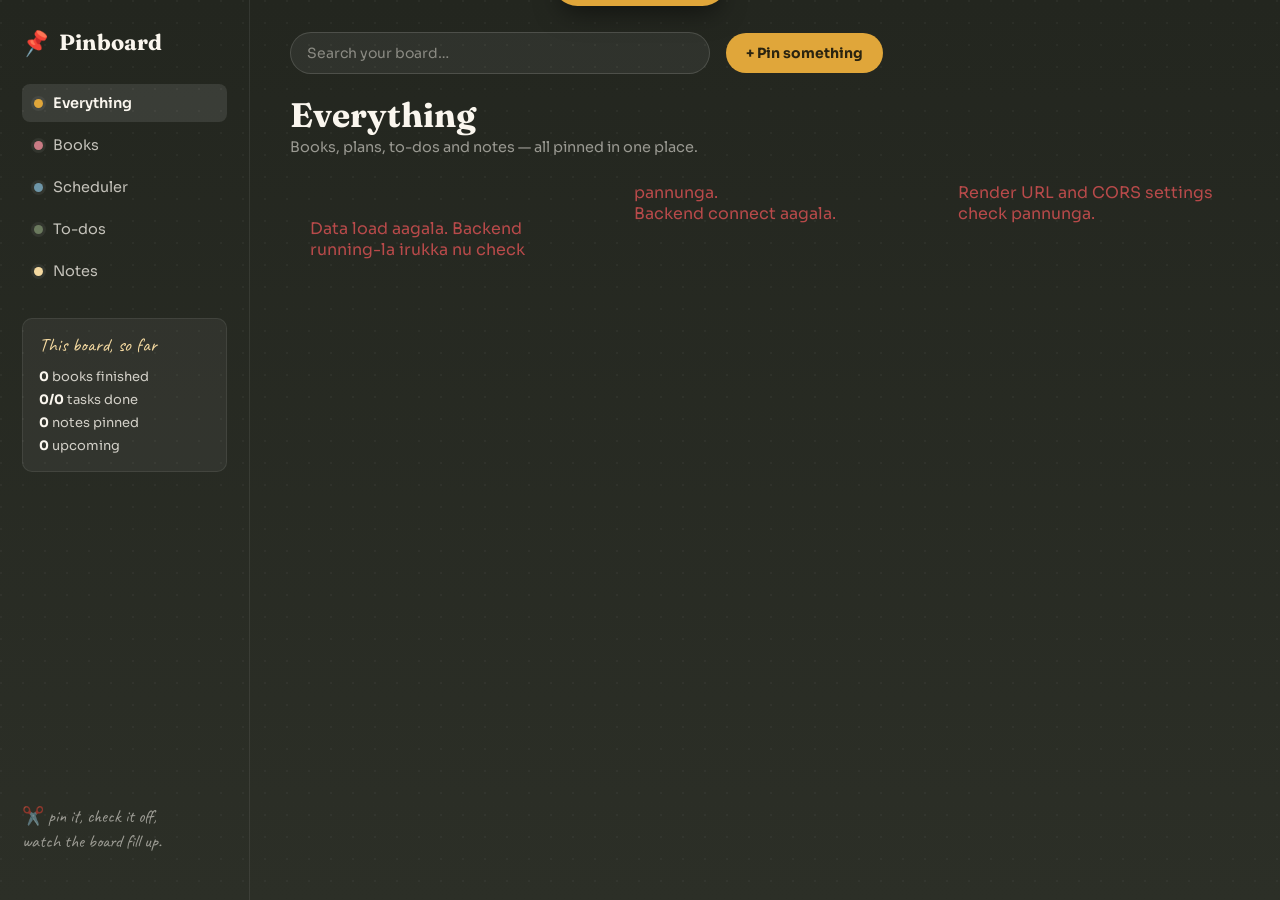
<file: index.html>
<!DOCTYPE html>
<html lang="en">
<head>
<meta charset="UTF-8" />
<meta name="viewport" content="width=device-width, initial-scale=1.0" />
<title>Pinboard — your personal notes</title>
<link rel="preconnect" href="https://fonts.googleapis.com">
<link href="https://fonts.googleapis.com/css2?family=Fraunces:ital,wght@0,400;0,600;0,700;1,500&family=Sora:wght@400;500;600;700&family=Caveat:wght@600;700&display=swap" rel="stylesheet">
<link rel="stylesheet" href="style.css" />
</head>
<body>

  <!-- ================= SIDEBAR ================= -->
  <aside class="sidebar">
    <div class="brand">
      <span class="brand-pin">📌</span>
      <span class="brand-name">Pinboard</span>
    </div>

    <nav class="nav">
      <button class="nav-item active" data-view="all">
        <span class="nav-dot" style="--dot:#E0A63A"></span> Everything
      </button>
      <button class="nav-item" data-view="books">
        <span class="nav-dot" style="--dot:#C97B84"></span> Books
      </button>
      <button class="nav-item" data-view="scheduler">
        <span class="nav-dot" style="--dot:#6E96A8"></span> Scheduler
      </button>
      <button class="nav-item" data-view="tasks">
        <span class="nav-dot" style="--dot:#6B7A5E"></span> To-dos
      </button>
      <button class="nav-item" data-view="notes">
        <span class="nav-dot" style="--dot:#F4D9A0"></span> Notes
      </button>
    </nav>

    <div class="sidebar-stats" id="sidebarStats">
      <p class="stats-title">This board, so far</p>
      <div class="stats-row"><span id="statBooks">0</span> books finished</div>
      <div class="stats-row"><span id="statTasks">0/0</span> tasks done</div>
      <div class="stats-row"><span id="statNotes">0</span> notes pinned</div>
      <div class="stats-row"><span id="statEvents">0</span> upcoming</div>
    </div>

    <p class="sidebar-hint">✂️ pin it, check it off,<br>watch the board fill up.</p>
  </aside>

  <!-- ================= MAIN ================= -->
  <main class="main">
    <header class="topbar">
      <div class="search-wrap">
        <input id="searchInput" type="text" placeholder="Search your board…" />
      </div>
      <button class="add-btn" id="openAddModal">+ Pin something</button>
    </header>

    <h1 class="view-title" id="viewTitle">Everything</h1>
    <p class="view-sub" id="viewSub">Books, plans, to-dos and notes — all pinned in one place.</p>

    <section class="board" id="board">
      <!-- cards injected by script.js -->
    </section>

    <p class="empty-state" id="emptyState" hidden>Nothing here yet — pin your first one.</p>
  </main>

  <!-- ================= ADD MODAL ================= -->
  <div class="modal-overlay" id="modalOverlay" hidden>
    <div class="modal">
      
       <button type="button" id="closeModal" aria-label="Close modal">×</button>


      <div class="modal-tabs" id="modalTabs">
        <button class="modal-tab active" data-type="note">Note</button>
        <button class="modal-tab" data-type="task">To-do</button>
        <button class="modal-tab" data-type="book">Book</button>
        <button class="modal-tab" data-type="event">Schedule</button>
      </div>

      <form id="itemForm">
        <input type="hidden" id="formType" value="note" />

        <label class="field">
          <span>Title</span>
          <input type="text" id="fieldTitle" required placeholder="Give it a name…" />
        </label>

        <!-- NOTE fields -->
        <div class="field-group" data-group="note">
          <label class="field">
            <span>Content</span>
            <textarea id="fieldContent" rows="4" placeholder="What's on your mind?"></textarea>
          </label>
          <label class="field">
            <span>Sticky color</span>
            <div class="color-swatches" id="noteColorSwatches"></div>
          </label>
        </div>

        <!-- TASK fields -->
        <div class="field-group" data-group="task" hidden>
          <label class="field">
            <span>Details</span>
            <textarea id="fieldTaskDesc" rows="3" placeholder="Optional details…"></textarea>
          </label>
          <div class="field-row">
            <label class="field">
              <span>Priority</span>
              <select id="fieldPriority">
                <option value="low">Low</option>
                <option value="medium" selected>Medium</option>
                <option value="high">High</option>
              </select>
            </label>
            <label class="field">
              <span>Due date</span>
              <input type="date" id="fieldDueDate" />
            </label>
          </div>
        </div>

        <!-- BOOK fields -->
        <div class="field-group" data-group="book" hidden>
          <label class="field">
            <span>Author</span>
            <input type="text" id="fieldAuthor" placeholder="Who wrote it?" />
          </label>
          <div class="field-row">
            <label class="field">
              <span>Status</span>
              <select id="fieldBookStatus">
                <option value="want_to_read">Want to read</option>
                <option value="reading">Reading</option>
                <option value="finished">Finished</option>
              </select>
            </label>
            <label class="field">
              <span>Rating</span>
              <select id="fieldRating">
                <option value="0">No rating</option>
                <option value="1">★</option>
                <option value="2">★★</option>
                <option value="3">★★★</option>
                <option value="4">★★★★</option>
                <option value="5">★★★★★</option>
              </select>
            </label>
          </div>
        </div>

        <!-- EVENT fields -->
        <div class="field-group" data-group="event" hidden>
          <label class="field">
            <span>Notes</span>
            <textarea id="fieldEventDesc" rows="3" placeholder="Optional details…"></textarea>
          </label>
          <div class="field-row">
            <label class="field">
              <span>Date</span>
              <input type="date" id="fieldEventDate" />
            </label>
            <label class="field">
              <span>Time</span>
              <input type="time" id="fieldEventTime" />
            </label>
          </div>
          <label class="field">
            <span>Category</span>
            <input type="text" id="fieldEventCategory" placeholder="routine, work, birthday…" />
          </label>
        </div>

        <button type="submit" class="submit-btn">Pin it</button>
      </form>
    </div>
  </div>

  <!-- ================= CELEBRATION LAYER ================= -->
  <canvas id="confettiCanvas"></canvas>
  <div class="celebrate-banner" id="celebrateBanner">
    <span id="celebrateText">Nice work! 🎉</span>
  </div>

  <script src="script.js"></script>
</body>
</html>
</file>
<file: style.css>
/* ============================================================
   Tokens
   ============================================================ */
:root{
  --board:        #23261F;   /* deep pine-charcoal corkboard */
  --board-2:      #2C2F27;
  --paper:        #FAF6EE;   /* warm paper card */
  --ink:          #2A2A25;   /* near-black text on paper */
  --ink-soft:     #6b6a5f;
  --moss:         #6B7A5E;   /* to-dos */
  --rose:         #C97B84;   /* books */
  --sky:          #6E96A8;   /* scheduler */
  --mustard:      #E0A63A;   /* notes / accents */
  --cream-2:      #F4D9A0;

  --font-display: 'Fraunces', serif;
  --font-body:    'Sora', sans-serif;
  --font-hand:    'Caveat', cursive;

  --radius: 4px;
  --shadow-card: 0 10px 20px -8px rgba(0,0,0,.45), 0 2px 4px rgba(0,0,0,.25);
}

*{ box-sizing:border-box; }
html,body{ height:100%; }

body{
  margin:0;
  background:
    radial-gradient(circle at 1px 1px, rgba(255,255,255,0.035) 1px, transparent 0) 0 0/22px 22px,
    linear-gradient(180deg, var(--board), var(--board-2));
  color:var(--paper);
  font-family:var(--font-body);
  display:flex;
  min-height:100vh;
}

button, input, textarea, select{ font-family:inherit; }

/* ============================================================
   Sidebar
   ============================================================ */
.sidebar{
  width:250px;
  flex-shrink:0;
  padding:28px 22px;
  border-right:1px solid rgba(255,255,255,.08);
  display:flex;
  flex-direction:column;
  gap:28px;
  position:sticky;
  top:0;
  height:100vh;
}

.brand{ display:flex; align-items:center; gap:10px; }
.brand-pin{ font-size:22px; transform:rotate(-12deg); display:inline-block; }
.brand-name{
  font-family:var(--font-display);
  font-weight:700;
  font-size:22px;
  letter-spacing:.2px;
}

.nav{ display:flex; flex-direction:column; gap:4px; }
.nav-item{
  all:unset;
  cursor:pointer;
  display:flex;
  align-items:center;
  gap:10px;
  padding:10px 12px;
  border-radius:8px;
  font-size:14.5px;
  color:rgba(250,246,238,.75);
  transition:background .15s ease, color .15s ease;
}
.nav-item:hover{ background:rgba(255,255,255,.06); color:var(--paper); }
.nav-item.active{ background:rgba(255,255,255,.1); color:var(--paper); font-weight:600; }
.nav-dot{
  width:9px; height:9px; border-radius:50%;
  background:var(--dot);
  box-shadow:0 0 0 3px rgba(255,255,255,.06);
}

.sidebar-stats{
  background:rgba(255,255,255,.05);
  border:1px solid rgba(255,255,255,.08);
  border-radius:10px;
  padding:14px 16px;
  font-size:13px;
}
.stats-title{
  margin:0 0 8px;
  font-family:var(--font-hand);
  font-size:19px;
  color:var(--cream-2);
}
.stats-row{ padding:3px 0; color:rgba(250,246,238,.8); }
.stats-row span{ color:var(--paper); font-weight:700; }

.sidebar-hint{
  margin-top:auto;
  font-family:var(--font-hand);
  font-size:18px;
  line-height:1.4;
  color:rgba(250,246,238,.55);
}

/* ============================================================
   Main
   ============================================================ */
.main{ flex:1; padding:32px 40px 80px; min-width:0; }

.topbar{ display:flex; gap:16px; align-items:center; margin-bottom:20px; }
.search-wrap{ flex:1; max-width:420px; }
#searchInput{
  width:100%;
  padding:11px 16px;
  border-radius:999px;
  border:1px solid rgba(255,255,255,.14);
  background:rgba(255,255,255,.06);
  color:var(--paper);
  font-size:14px;
  outline:none;
}
#searchInput::placeholder{ color:rgba(250,246,238,.45); }
#searchInput:focus{ border-color:var(--mustard); background:rgba(255,255,255,.09); }

.add-btn{
  all:unset;
  cursor:pointer;
  background:var(--mustard);
  color:#2A2410;
  font-weight:700;
  font-size:14px;
  padding:11px 20px;
  border-radius:999px;
  transition:transform .12s ease, box-shadow .12s ease;
}
.add-btn:hover{ transform:translateY(-1px); box-shadow:0 6px 16px -4px rgba(224,166,58,.5); }
.add-btn:active{ transform:translateY(0); }

.view-title{
  font-family:var(--font-display);
  font-weight:700;
  font-size:34px;
  margin:10px 0 2px;
}
.view-sub{ margin:0 0 26px; color:rgba(250,246,238,.55); font-size:14.5px; }

/* ============================================================
   Masonry pinboard
   ============================================================ */
.board{
  columns: 4 260px;
  column-gap: 22px;
}
@media (max-width: 1100px){ .board{ columns: 3 240px; } }
@media (max-width: 760px){ .board{ columns: 2 200px; } }
@media (max-width: 520px){ .board{ columns: 1; } }

.card{
  break-inside: avoid;
  margin: 0 0 22px;
  background: var(--paper);
  color: var(--ink);
  border-radius: var(--radius);
  padding: 18px 18px 16px;
  box-shadow: var(--shadow-card);
  position: relative;
  transform: rotate(var(--tilt, 0deg));
  transition: transform .18s ease, box-shadow .18s ease;
}
.card:hover{
  transform: rotate(0deg) translateY(-3px);
  box-shadow: 0 16px 28px -10px rgba(0,0,0,.5), 0 4px 8px rgba(0,0,0,.3);
  z-index:2;
}

/* washi-tape strip across the top of every card */
.card::before{
  content:"";
  position:absolute;
  top:-10px; left:22px;
  width:56px; height:20px;
  background:var(--tape, var(--mustard));
  opacity:.85;
  transform:rotate(-3deg);
  box-shadow:0 2px 3px rgba(0,0,0,.25);
}

.card-kind{
  display:inline-block;
  font-size:10.5px;
  letter-spacing:.06em;
  text-transform:uppercase;
  font-weight:700;
  color:#fff;
  background:var(--kind-color, var(--ink-soft));
  padding:3px 8px;
  border-radius:999px;
  margin-bottom:10px;
}

.card-title{
  font-family:var(--font-display);
  font-weight:600;
  font-size:18px;
  line-height:1.28;
  margin:0 0 6px;
}
.card-body{
  font-size:13.5px;
  line-height:1.5;
  color:#4c4a40;
  margin:0 0 10px;
  white-space:pre-wrap;
}
.card-meta{
  font-size:12px;
  color:var(--ink-soft);
  display:flex;
  align-items:center;
  justify-content:space-between;
  gap:8px;
  margin-top:8px;
}
.card-stars{ color:var(--rose); letter-spacing:1px; }

.card-actions{
  position:absolute;
  top:10px; right:10px;
  display:flex;
  gap:6px;
  opacity:0;
  transition:opacity .15s ease;
}
.card:hover .card-actions{ opacity:1; }
.icon-btn{
  all:unset;
  cursor:pointer;
  width:24px; height:24px;
  border-radius:50%;
  display:flex; align-items:center; justify-content:center;
  background:rgba(0,0,0,.06);
  font-size:13px;
  color:var(--ink-soft);
}
.icon-btn:hover{ background:rgba(0,0,0,.12); color:var(--ink); }

/* task checkbox row */
.task-check{
  display:flex; align-items:flex-start; gap:10px;
  cursor:pointer;
}
.task-check input{
  margin-top:3px;
  width:17px; height:17px;
  accent-color: var(--moss);
  cursor:pointer;
}
.card.task-done{ opacity:.6; }
.card.task-done .card-title{ text-decoration:line-through; }

.priority-pill{
  font-size:10.5px; font-weight:700; text-transform:uppercase;
  padding:2px 7px; border-radius:999px;
}
.priority-high{ background:#f6d9d9; color:#8a2f2f; }
.priority-medium{ background:#f6ecc9; color:#7a5c12; }
.priority-low{ background:#dbe6d9; color:#3c5a35; }

.empty-state{
  text-align:center;
  color:rgba(250,246,238,.45);
  font-family:var(--font-hand);
  font-size:22px;
  margin-top:60px;
}

/* ============================================================
   Modal
   ============================================================ */
.modal-overlay{
  position:fixed; inset:0;
  background:rgba(15,16,12,.6);
  backdrop-filter: blur(3px);
  display:flex; align-items:center; justify-content:center;
  z-index:50;
  padding:20px;
}
.modal{
  background:var(--paper);
  color:var(--ink);
  width:100%; max-width:440px;
  border-radius:12px;
  padding:26px 26px 22px;
  position:relative;
  box-shadow:0 30px 60px -20px rgba(0,0,0,.6);
  max-height:88vh;
  overflow-y:auto;
}
.modal-close{
  all:unset; position:absolute; top:14px; right:16px;
  cursor:pointer; font-size:22px; color:var(--ink-soft); line-height:1;
}
.modal-close:hover{ color:var(--ink); }

.modal-tabs{ display:flex; gap:6px; margin:4px 0 18px; flex-wrap:wrap; }
.modal-tab{
  all:unset; cursor:pointer;
  padding:7px 13px; border-radius:999px;
  font-size:13px; font-weight:600;
  background:#eee8d9; color:#6b6a5f;
}
.modal-tab.active{ background:var(--mustard); color:#2A2410; }

.field{ display:flex; flex-direction:column; gap:5px; margin-bottom:14px; font-size:13px; color:var(--ink-soft); }
.field span{ font-weight:600; }
.field input, .field textarea, .field select{
  border:1px solid #ded6c0; border-radius:8px;
  padding:9px 11px; font-size:14px; color:var(--ink);
  background:#fffefb; outline:none; resize:vertical;
}
.field input:focus, .field textarea:focus, .field select:focus{ border-color:var(--mustard); }
.field-row{ display:flex; gap:12px; }
.field-row .field{ flex:1; }

.color-swatches{ display:flex; gap:8px; }
.swatch{
  width:26px; height:26px; border-radius:50%; cursor:pointer;
  border:2px solid transparent;
}
.swatch.selected{ border-color:var(--ink); }

.submit-btn{
  all:unset; cursor:pointer; width:100%; text-align:center;
  background:var(--ink); color:var(--paper);
  padding:12px; border-radius:8px; font-weight:700; font-size:14px;
  margin-top:6px;
}
.submit-btn:hover{ background:#3d3b32; }

/* ============================================================
   Celebration
   ============================================================ */
#confettiCanvas{
  position:fixed; inset:0; pointer-events:none; z-index:80;
}
.celebrate-banner{
  position:fixed;
  top:26px; left:50%;
  transform:translate(-50%,-140%);
  background:var(--mustard);
  color:#2A2410;
  font-family:var(--font-hand);
  font-size:24px;
  font-weight:700;
  padding:10px 26px;
  border-radius:999px;
  box-shadow:0 14px 26px -8px rgba(0,0,0,.5);
  z-index:90;
  transition:transform .4s cubic-bezier(.34,1.56,.64,1);
}
.celebrate-banner.show{ transform:translate(-50%,0); }

@media (prefers-reduced-motion: reduce){
  .card, .add-btn, .celebrate-banner{ transition:none; }
}
.modal-overlay[hidden] {
  display: none !important;
}

/* ============================================================
   Mobile responsive layout — Pinboard
   Desktop styles above remain unchanged.
   ============================================================ */
html {
  width: 100%;
  overflow-x: hidden;
  -webkit-text-size-adjust: 100%;
}

body {
  width: 100%;
  max-width: 100%;
  overflow-x: hidden;
}

img, input, textarea, select, button {
  max-width: 100%;
}

@media (max-width: 760px) {
  body {
    display: block;
    min-height: 100vh;
  }

  /* Remove the desktop sidebar so the board can use the full screen. */
  .sidebar {
    display: none !important;
  }

  .main {
    width: 100%;
    min-width: 0;
    padding: 18px 16px 88px;
  }

  .topbar {
    width: 100%;
    display: flex;
    align-items: center;
    gap: 10px;
    margin-bottom: 20px;
  }

  .search-wrap {
    flex: 1 1 auto;
    min-width: 0;
    max-width: none;
  }

  #searchInput {
    min-width: 0;
    padding: 12px 14px;
    font-size: 14px;
  }

  .add-btn {
    flex: 0 0 auto;
    padding: 12px 15px;
    font-size: 13px;
    white-space: nowrap;
  }

  .view-title {
    font-size: clamp(28px, 8vw, 36px);
    line-height: 1.12;
    overflow-wrap: anywhere;
    margin: 8px 0 6px;
  }

  .view-sub {
    max-width: 100%;
    font-size: 14px;
    line-height: 1.55;
    margin: 0 0 24px;
    overflow-wrap: anywhere;
  }

  .board {
    width: 100%;
    columns: 1;
    column-count: 1;
    column-width: auto;
    column-gap: 0;
  }

  .card {
    width: calc(100% - 8px);
    max-width: 100%;
    margin: 0 4px 22px;
    padding: 20px 18px 18px;
    break-inside: avoid;
    overflow-wrap: anywhere;
    transform: rotate(var(--tilt, 0deg));
  }

  .card-title {
    font-size: 20px;
    line-height: 1.3;
    overflow-wrap: anywhere;
  }

  .card-body {
    font-size: 14px;
    overflow-wrap: anywhere;
  }

  /* Action icons should be visible on touch screens (no hover on phones). */
  .card-actions {
    opacity: 1;
  }

  .icon-btn {
    width: 30px;
    height: 30px;
    font-size: 15px;
  }

  .modal-overlay {
    padding: 12px;
    align-items: center;
    overflow-y: auto;
  }

  .modal {
    width: 100%;
    max-width: 520px;
    max-height: calc(100dvh - 24px);
    padding: 24px 18px 18px;
    overflow-y: auto;
  }

  .modal-tabs {
    gap: 7px;
  }

  .modal-tab {
    padding: 9px 12px;
    font-size: 13px;
  }

  .field-row {
    flex-direction: column;
    gap: 0;
  }

  .field input,
  .field textarea,
  .field select {
    width: 100%;
    min-height: 42px;
    font-size: 16px; /* prevents unwanted zoom on iPhone */
  }

  .submit-btn {
    min-height: 46px;
  }

  .celebrate-banner {
    max-width: calc(100vw - 24px);
    text-align: center;
    font-size: 21px;
    padding: 10px 18px;
  }
}

@media (max-width: 380px) {
  .main {
    padding: 14px 12px 80px;
  }

  .topbar {
    gap: 8px;
  }

  .add-btn {
    padding: 11px 12px;
    font-size: 12px;
  }

  .card {
    padding: 18px 15px 16px;
  }
}
</file>
